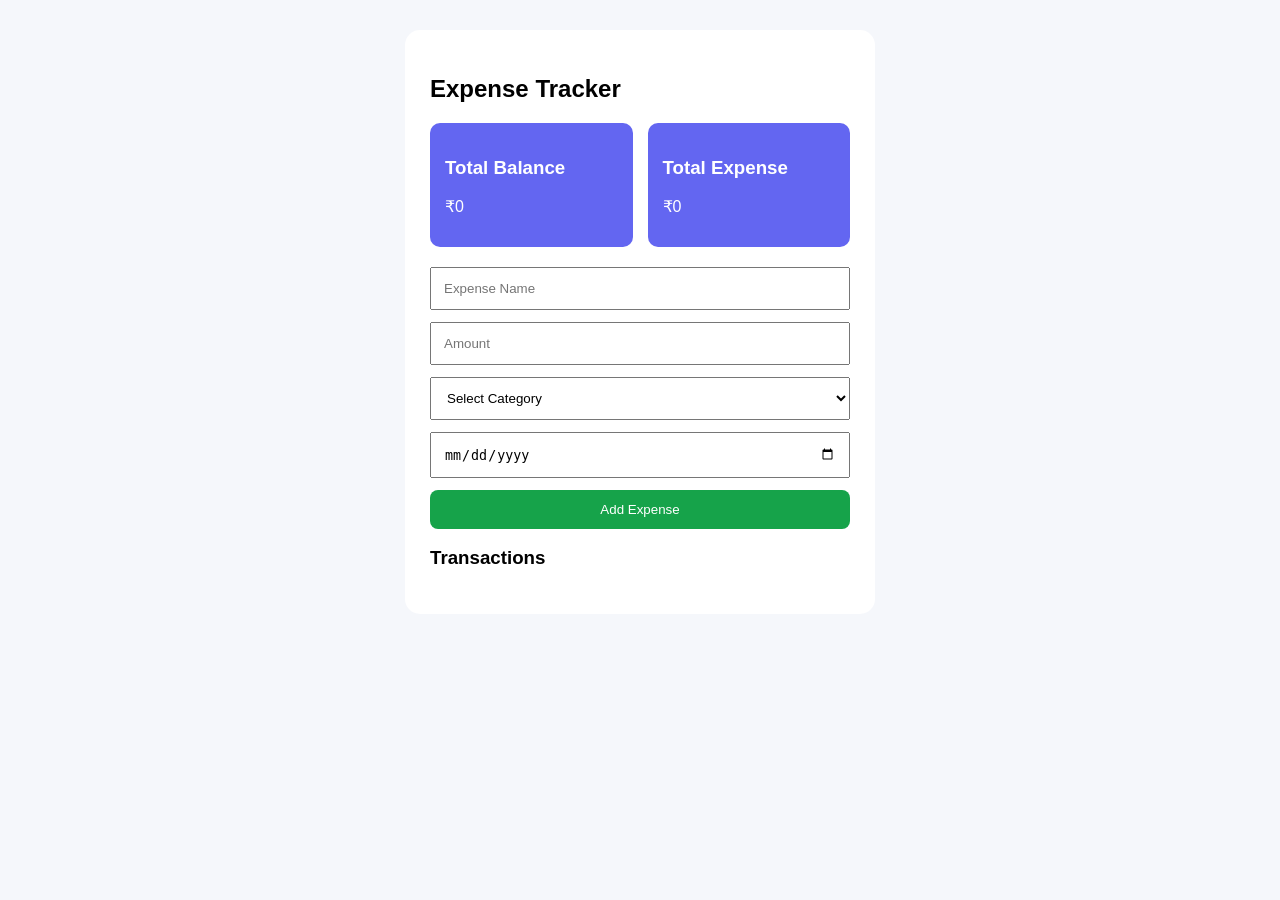
<file: expense-tracker/index.html>
<!DOCTYPE html>
<html lang="en">
<head>
<meta charset="UTF-8">
<title>Expense Tracker</title>
<link rel="stylesheet" href="style.css">
</head>
<body>

<div class="expense-app">

<h2>Expense Tracker</h2>

<div class="summary">
  <div class="card">
    <h3>Total Balance</h3>
    <p>₹0</p>
  </div>

  <div class="card">
    <h3>Total Expense</h3>
    <p>₹0</p>
  </div>
</div>

<div class="form">
  <input type="text" placeholder="Expense Name">
  <input type="number" placeholder="Amount">

  <select>
    <option>Select Category</option>
    <option>Food</option>
    <option>Travel</option>
    <option>Shopping</option>
    <option>Bills</option>
  </select>

  <input type="date">

  <button>Add Expense</button>
</div>

<h3>Transactions</h3>

<div class="transaction-list">

</div>

</div>
 <script src="app.js"></script>
</body>
</html>
</file>
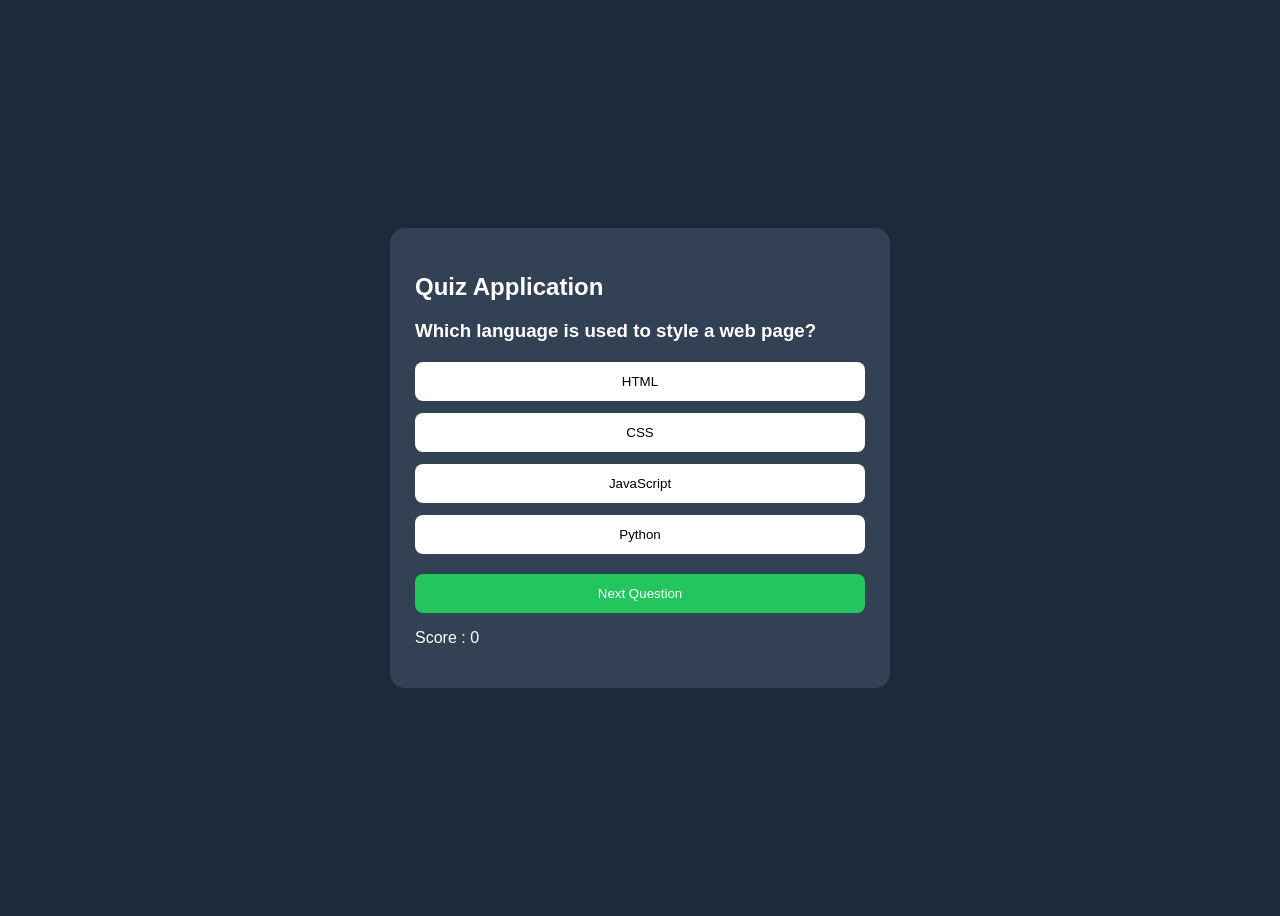
<file: quiz-app/index.html>
<!DOCTYPE html>
<html>
<head>
<link rel="stylesheet" href="style.css">
<title>Quiz App</title>
<link rel="stylesheet" href="style.css">
</head>
<body>

<div class="quiz-box">

<h2>Quiz Application</h2>

<h3 class="question">
  Question comes here
</h3>

<div class="options">
  <button class="option">Option 1</button>
  <button class="option">Option 2</button>
  <button class="option">Option 3</button>
  <button class="option">Option 4</button>
</div>

<button class="next-btn">Next Question</button>

<p class="score">
  Score : 0
</p>

</div>
<script src="app.js"></script>
</body>
</html>
</file>
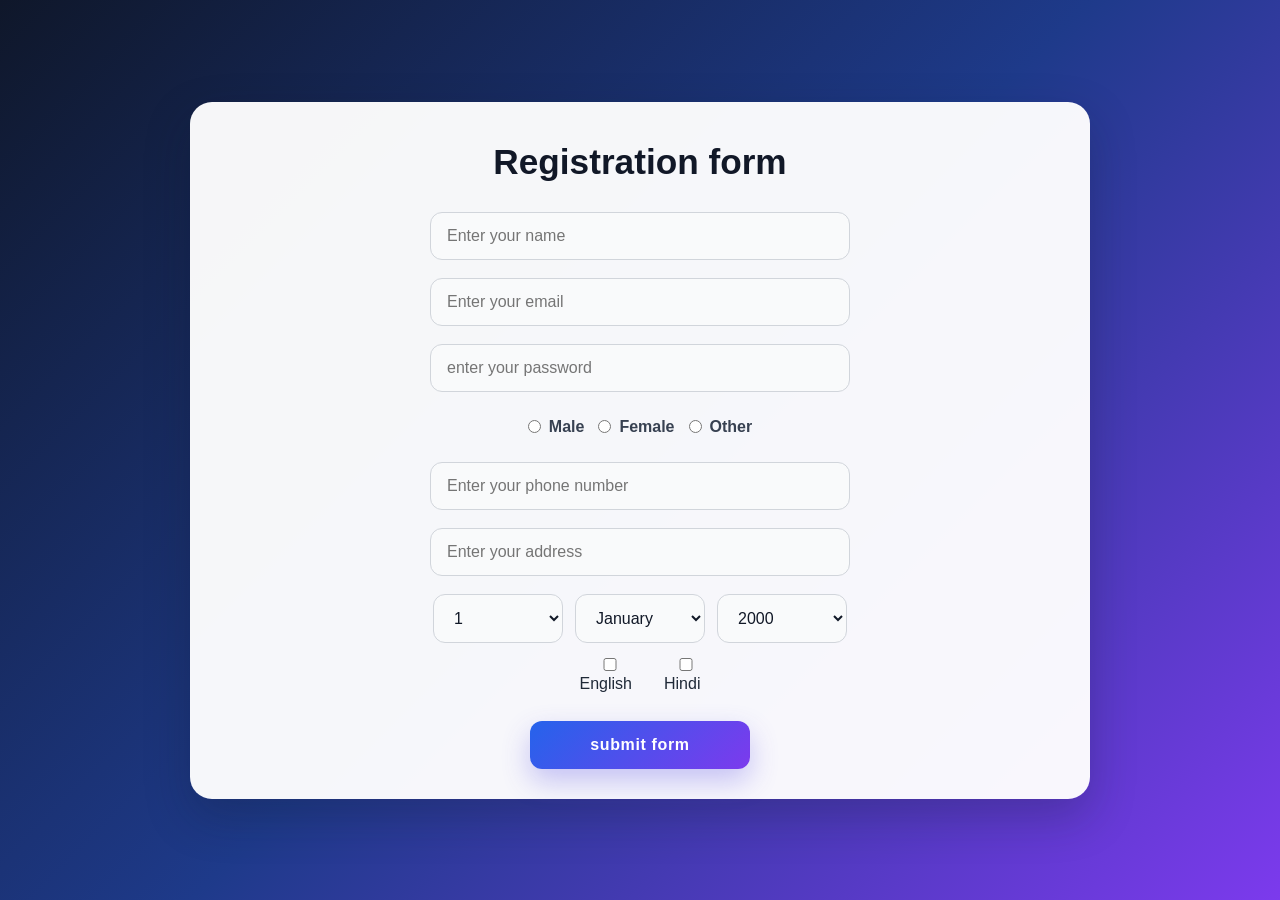
<file: restration-form/index.html>
<!DOCTYPE html>
<html lang="en">
<head>
    <meta charset="UTF-8">
    <meta name="viewport" content="width=device-width, initial-scale=1.0">
    <title>Registration-form</title>
    <style>
        * {
            box-sizing: border-box;
        }

        body {
            margin: 0;
            min-height: 100vh;
            display: flex;
            align-items: center;
            justify-content: center;
            font-family: Arial, sans-serif;
            background: linear-gradient(135deg, #0f172a, #1e3a8a, #7c3aed);
            color: #1f2937;
        }

        .container {
            width: 90%;
            max-width: 900px;
            background: rgba(255, 255, 255, 0.96);
            border-radius: 22px;
            box-shadow: 0 18px 45px rgba(15, 23, 42, 0.25);
            padding: 30px;
            text-align: center;
        }

        h1 {
            margin: 0 0 30px;
            padding-top: 10px;
            color: #111827;
            font-size: 2.2rem;
        }

        form {
            display: flex;
            flex-direction: column;
            gap: 18px;
            align-items: center;
        }

        input,
        select,
        button {
            font: inherit;
        }

        input,
        select {
            width: min(100%, 420px);
            padding: 14px 16px;
            border: 1px solid #d1d5db;
            border-radius: 12px;
            background: #f9fafb;
            color: #111827;
            font-size: 1rem;
            transition: all 0.2s ease;
        }

        input:focus,
        select:focus {
            outline: none;
            border-color: #4f46e5;
            box-shadow: 0 0 0 4px rgba(79, 70, 229, 0.12);
            background: #fff;
        }

        input[type="radio"] {
            width: auto;
            margin: 0 8px 0 0;
            accent-color: #4f46e5;
        }

        .gender-wrap {
            width: min(100%, 420px);
            display: flex;
            gap: 14px;
            justify-content: center;
            align-items: center;
            flex-wrap: wrap;
            padding: 8px 0;
            color: #374151;
            font-weight: 600;
        }

        .gender-wrap label {
            display: inline-flex;
            align-items: center;
            justify-content: center;
        }
        .terms-wrap {
            width: min(100%, 420px);
            display: flex;
            gap: 14px;
            justify-content: center;
            align-items: center;
            flex-wrap: wrap;
            padding: 8px 0;
            color: #374151;
            font-weight: 600;
        }
        .gender-wrap label {
            display: inline-flex;
            align-items: center;
            justify-content: center;
        }

        select {
            width: min(100%, 130px);
        }

        .dob-row {
            width: min(100%, 420px);
            display: flex;
            justify-content: center;
            gap: 12px;
            flex-wrap: wrap;
        }

        .btn {
            margin-top: 10px;
            width: min(100%, 220px);
            height: 48px;
            border: none;
            border-radius: 12px;
            background: linear-gradient(135deg, #2563eb, #7c3aed);
            color: #fff;
            font-weight: 700;
            letter-spacing: 0.04em;
            cursor: pointer;
            box-shadow: 0 12px 28px rgba(79, 70, 229, 0.3);
            transition: transform 0.2s ease, box-shadow 0.2s ease;
        }

        .btn:hover {
            transform: translateY(-1px);
            box-shadow: 0 16px 30px rgba(79, 70, 229, 0.35);
        }

        @media (max-width: 600px) {
            .container {
                width: 92%;
                padding: 22px 16px;
            }

            h1 {
                font-size: 1.8rem;
            }

            input,
            select,
            .gender-wrap,
            .dob-row {
                width: 100%;
            }

            .dob-row {
                flex-direction: column;
            }

            select {
                width: 100%;
            }
        }
    </style>
</head>
<body>
    <div class="container">
        <h1> Registration form </h1>
        <form onsubmit="return validationForm()">
            <input type="text" name="name" placeholder="Enter your name" id="name">

            <input type="email" name="email" placeholder="Enter your email" id="email">

            <input type="password" name="password" placeholder="enter your password" id="password">

            <div class="gender-wrap">
                <label><input type="radio" name="gender" value="male"> Male</label>
                <label><input type="radio" name="gender" value="female"> Female</label>
                <label><input type="radio" name="gender" value="other"> Other</label>
            </div>

            <input type="text" name="phone" placeholder="Enter your phone number" id="phone">

            <input type="text" name="address" placeholder="Enter your address" id="address">

            <div class="dob-row">
                <select name="date" id="date">
                    <option value="1">1</option>
                    <option value="2">2</option>
                    <option value="3">3</option>
                    <option value="4">4</option>
                    <option value="5">5</option>
                    <option value="6">6</option>
                    <option value="7">7</option>
                    <option value="8">8</option>
                    <option value="9">9</option>
                    <option value="10">10</option>
                    <option value="11">11</option>
                    <option value="12">12</option>
                </select>
                <select name="month" id="month">
                    <option value="january">January</option>
                    <option value="february">February</option>
                    <option value="march">March</option>
                    <option value="april">April</option> 
                    <option value="may">May</option>
                    <option value="june">June</option>
                    <option value="july">July</option>
                    <option value="august">August</option>  
                    <option value="september">September</option>
                    <option value="october">October</option>
                    <option value="november">November</option>
                    <option value="december">December</option>
                </select>
                <select name="year" id="year">
                    <option value="2000">2000</option>
                    <option value="2001">2001</option>
                    <option value="2002">2002</option>
                    <option value="2003">2003</option>
                    <option value="2004">2004</option>
                    <option value="2005">2005</option>
                    <option value="2006">2006</option>
                    <option value="2007">2007</option>
                    <option value="2008">2008</option>
                    <option value="2009">2009</option>
                    <option value="2010">2010</option>
                    <option value="2011">2011</option>
                    <option value="2012">2012</option>
                    <option value="2013">2013</option>
                </select>
                <label><input type="checkbox" name="language" value="english" id="terms">English</label>
                <label><input type="checkbox" name="language" value="hindi" id="terms">Hindi</label>
            </div>

            <button type="submit" class="btn">submit form</button>

        </form>

    </div>
    <script>
        function validationForm() {
            const name = document.getElementById('name').value.trim();
            const email = document.getElementById('email').value.trim();
            const password = document.getElementById('password').value.trim();
            const gender = document.querySelector('input[name="gender"]:checked');
            const phone = document.getElementById('phone').value.trim();
            const address = document.getElementById('address').value.trim();

            if (name.length < 6) {
                alert("Name should not be less than 6");
                return false;
            }

            if (password.length < 6) {
                alert("Password should not be less than 6");
                return false;
            }

            if (!/^[A-Za-z\s]+$/.test(name)) {
                alert("Name should contain only alphabets and spaces");
                return false;
            }

            if (!email.includes('@')) {
                alert("Please enter a valid email");
                return false;
            }

            if (!gender) {
                alert("Please select your gender");
                return false;
            }

            if (phone.length < 10) {
                alert("Phone number should be at least 10 digits");
                return false;
            }

            if (address.length < 5) {
                alert("Address should not be too short");
                return false;
            }

            alert("Registration successful");
            return true;
        }
    </script>
</body>
</html>
</file>
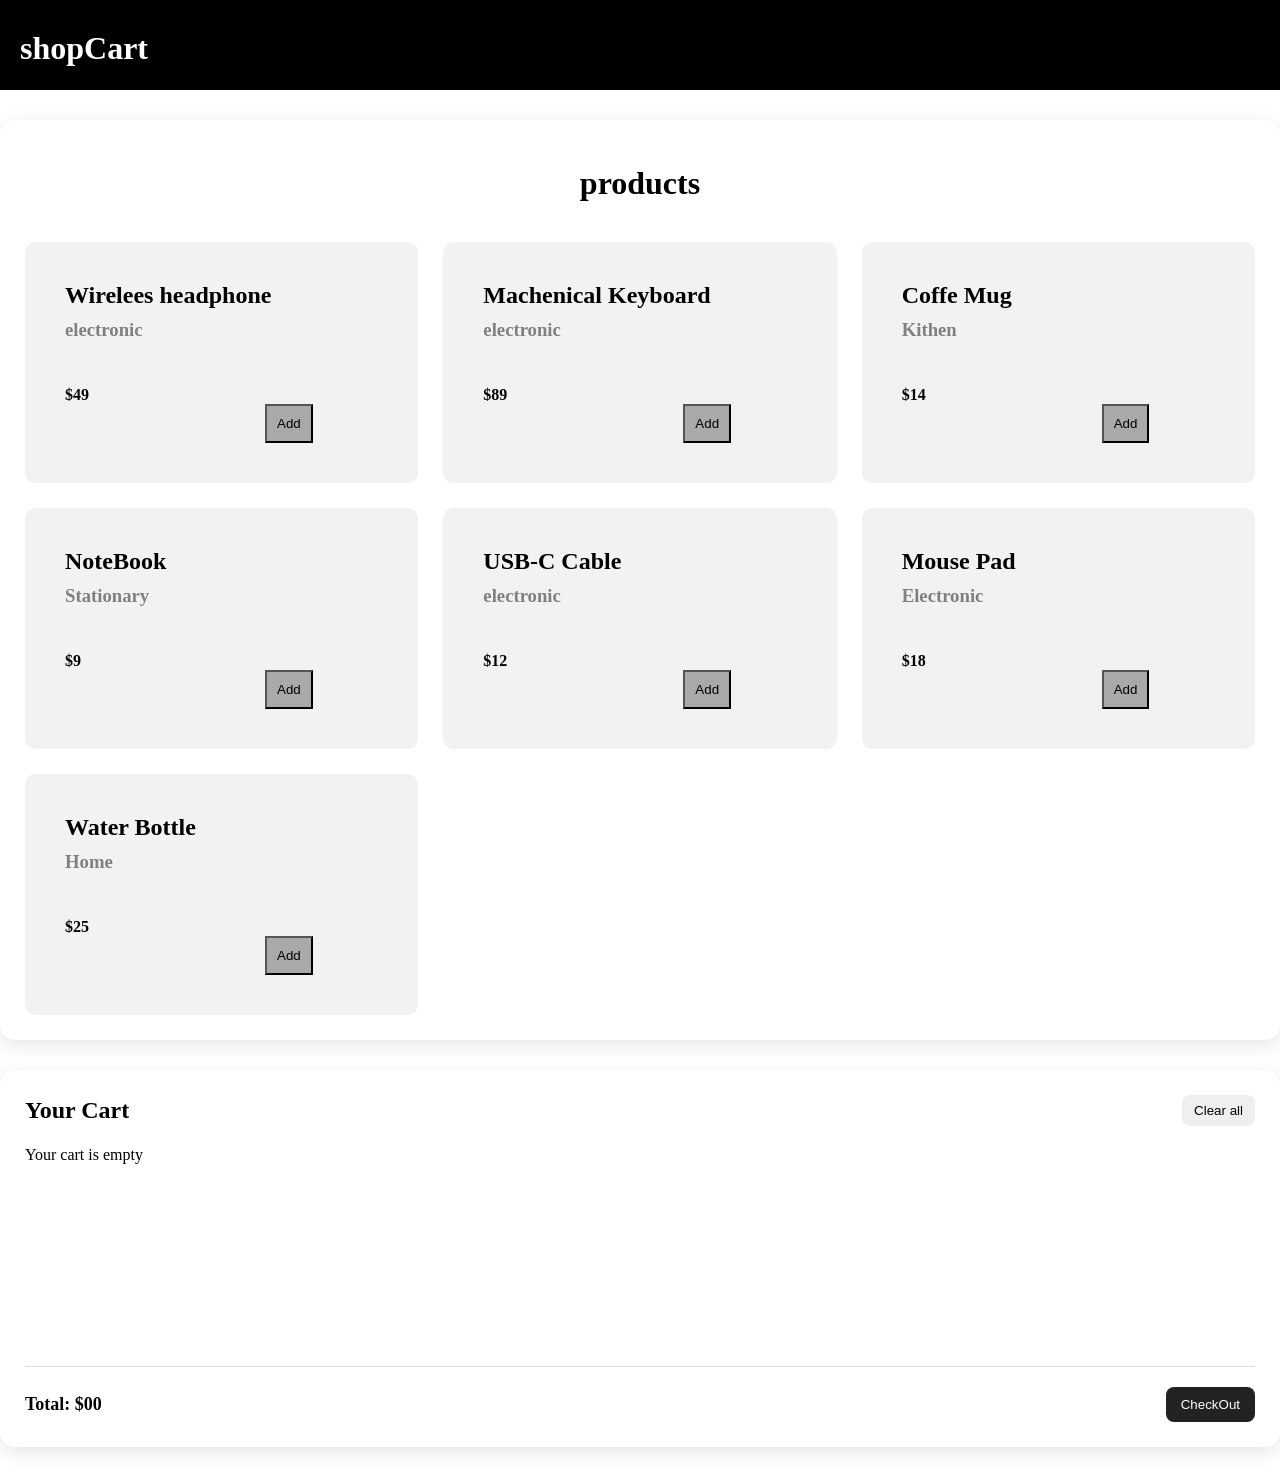
<file: shopping-cart/index.html>
<!DOCTYPE html>
<html lang="en">
<head>
    <meta charset="UTF-8">
    <meta name="viewport" content="width=device-width, initial-scale=1.0">
    <title>shopping cart</title>
    <link rel="stylesheet" href="style.css">
</head>
<body>
    <header class="header">
        <h1 class="logo">shopCart</h1>
    </header>
    <main class="main">
        <h1 class="text">products</h1>
        <div class="div">
            <article class="products">
            <h2 class="product">Wirelees headphone</h2>
            <h3 class="product-type">electronic</h3>
            <p>$49</p>
            <button class="add-btn" data-id="1">Add</button>
        </article> 
        
        <article class="products">
            <h2 class="product">Machenical Keyboard</h2>
            <h3 class="product-type">electronic</h3>
            <p>$89</p>
            <button class="add-btn" data-id="2">Add</button>
        </article> 

        <article class="products">
            <h2 class="product">Coffe Mug</h2>
            <h3 class="product-type">Kithen</h3>
            <p>$14</p>
            <button class="add-btn" data-id="3">Add</button>
        </article> 

        <article class="products">
            <h2 class="product">NoteBook</h2>
            <h3 class="product-type">Stationary</h3>
            <p>$9</p>
            <button class="add-btn" data-id="4">Add</button>
        </article> 

        <article class="products">
            <h2 class="product">USB-C Cable</h2>
            <h3 class="product-type">electronic</h3>
            <p>$12</p>
            <button class="add-btn" data-id="5">Add</button>
        </article> 

        <article class="products">
            <h2 class="product">Mouse Pad </h2>
            <h3 class="product-type">Electronic</h3>
            <p>$18</p>
            <button class="add-btn" data-id="6">Add</button>
        </article> 

        <article class="products">
            <h2 class="product">Water Bottle</h2>
            <h3 class="product-type">Home</h3>
            <p>$25</p>
            <button class="add-btn" data-id="7">Add</button>
        </article> 
        </div>
    </main>
    <footer class="footer">
            <div>
                <h1>Your Cart</h1>
                <button class="clearbtn">Clear all</button>
            </div>
            <ul class="list"></ul>
            <div class="total">
                <h4>Total: <span>$00</span></h4>
                <button class="checkout">CheckOut</button>
            </div>
    </footer>

    <script src="cart.js"></script>
</body>
</html>
</file>
<file: expense-tracker/style.css>
body{
  background:#f5f7fb;
  font-family:sans-serif;
}

.expense-app{
  width:420px;
  margin:30px auto;
  background:white;
  padding:25px;
  border-radius:15px;
}

.summary{
  display:flex;
  gap:15px;
  margin:20px 0;
}

.card{
  flex:1;
  background:#6366f1;
  color:white;
  padding:15px;
  border-radius:10px;
}

.form{
  display:flex;
  flex-direction:column;
  gap:12px;
}

.form input,
.form select{
  padding:12px;
}

.form button{
  padding:12px;
  background:#16a34a;
  color:white;
  border:none;
  border-radius:8px;
}

.transaction-list{
  margin-top:20px;
}
</file>
<file: quiz-app/style.css>
body{
  background:#1e293b;
  display:flex;
  justify-content:center;
  align-items:center;
  height:100vh;
  color:white;
  font-family:sans-serif;
}

.quiz-box{
  width:450px;
  background:#334155;
  padding:25px;
  border-radius:15px;
}

.options{
  display:flex;
  flex-direction:column;
  gap:12px;
  margin:20px 0;
}

.option,
.next-btn{
  padding:12px;
  border:none;
  border-radius:8px;
  cursor:pointer;
}

.option{
  background:white;
  color:black;
}

.next-btn{
  width:100%;
  background:#22c55e;
  color:white;
}
</file>
<file: shopping-cart/style.css>
*{
    padding: 0;
    margin: 0;
}
.header{
    background-color: black;
    color: white;
    height: 90px;
}
.logo{
    padding-top:30px;
    padding-left: 20px;
}
.main{
    text-align: center;
    border-radius: 15px;
    box-shadow: 0 5px 20px rgba(0, 0, 0, 0.1);
    padding: 25px;
    margin: 30px auto;
    background-color: #ffffff;

}
.text{
    padding: 10px 30px; 
    text-align: center;
    font-weight: 900px; 
    font-size: bold;
    margin-bottom: 30px;
    padding-top: 20px;
}
.div{
    display: grid;
	grid-template-columns: repeat(auto-fit, minmax(300px, 1fr));
	gap: 25px;
}
.products{
    background-color: #f2f2f2;
    padding: 40px;
    border-radius: 10px;
}
.product{
    align-items: center;
    display: flex;
    font-weight: bold;
    padding-bottom: 10px;
    font-weight: 400px;
}
.product-type{
    align-items: center;
    display: flex;
    color: gray;
    margin-bottom:45px;
}
.products p{
    color: black;
    align-items: center;
    display: flex;
    font-weight: bolder;
}
.add-btn{
    padding: 10px 10px;
    display: flex;
    margin-left: 200px;
    background-color:darkgrey;
}
.footer {
    padding: 25px;
    margin: 30px auto;
    background-color: #ffffff;
    border-radius: 15px;
    box-shadow: 0 5px 20px rgba(0, 0, 0, 0.1);
}

.footer > div:first-child {
    display: flex;
    justify-content: space-between;
    align-items: center;
    margin-bottom: 20px;
}

.footer h1 {
    font-size: 24px;
    margin: 0;
}

.clearbtn {
    padding: 8px 12px;
    border: none;
    border-radius: 8px;
    cursor: pointer;
}

.list {
    list-style: none;
    padding: 0;
    margin: 0;
    min-height: 200px;
}

.total {
    display: flex;
    align-items: center;
    justify-content: space-between;
    border-top: 1px solid #ddd;
    padding-top: 20px;
    margin-top: 20px;
}

.total h4 {
    margin: 0;
    font-size: 18px;
}

.total span {
    font-size: 18px;
    font-weight: bold;
}

.checkout {
    padding: 10px 15px;
    border: none;
    border-radius: 8px;
    background-color: #222;
    color: white;
    cursor: pointer;
}
.cart-header{ 
    display: flex;
    justify-content: space-between;
    align-items: center;
} 
.list{
    list-style: none;
    margin-top: 20px; 
} 
.cart-item{ 
    display: flex; 
    justify-content: space-between; 
    align-items: center; 
    padding: 15px; 
    border-bottom: 1px solid #ddd; 
} 
.item-info h3 { 
    margin-bottom: 5px; 
} 
.quantity { 
    display: flex; 
    align-items: center; 
    gap: 10px; 
} 
.quantity button { 
    background: #ddd; 
    font-size: 18px; 
} 
.remove-btn { 
    background: #e74c3c; 
    color: white; 
} 
.cart-bottom { 
    text-align: right; 
    margin-top: 20px; 
}
</file>
